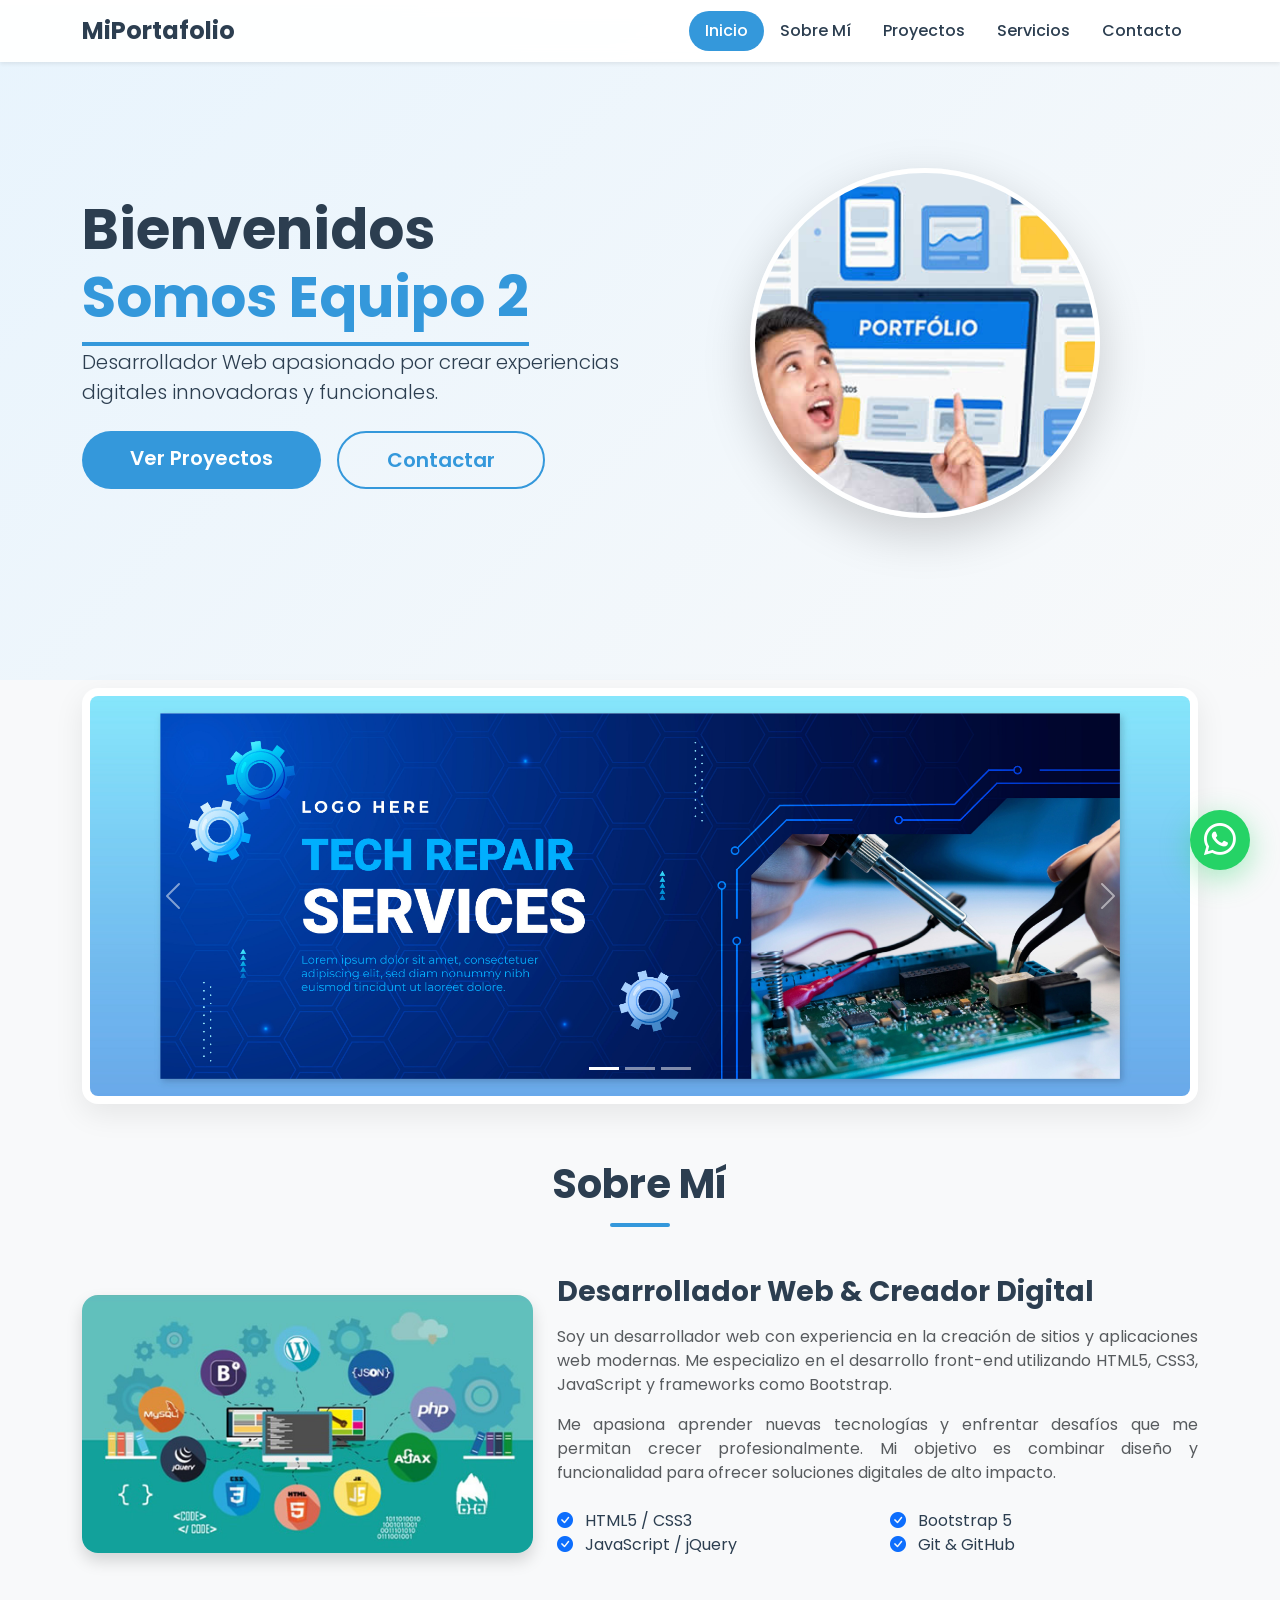
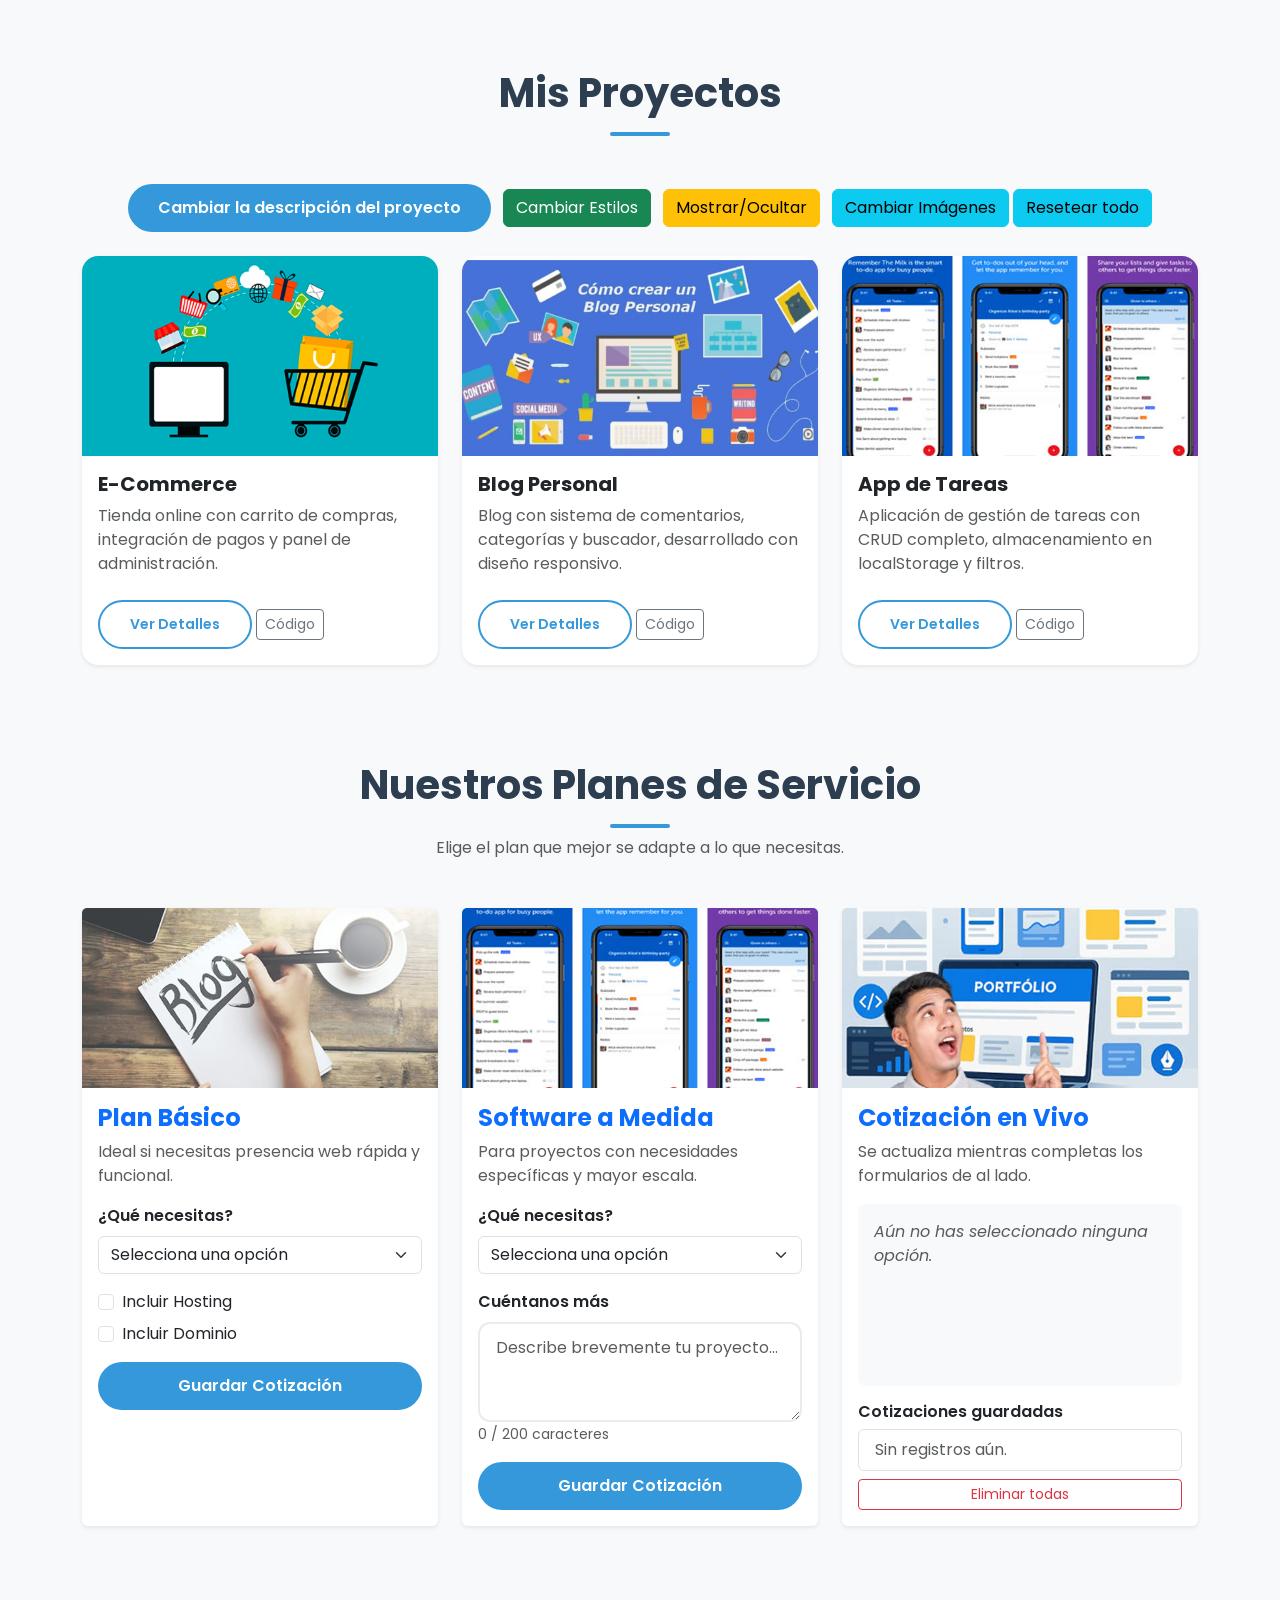
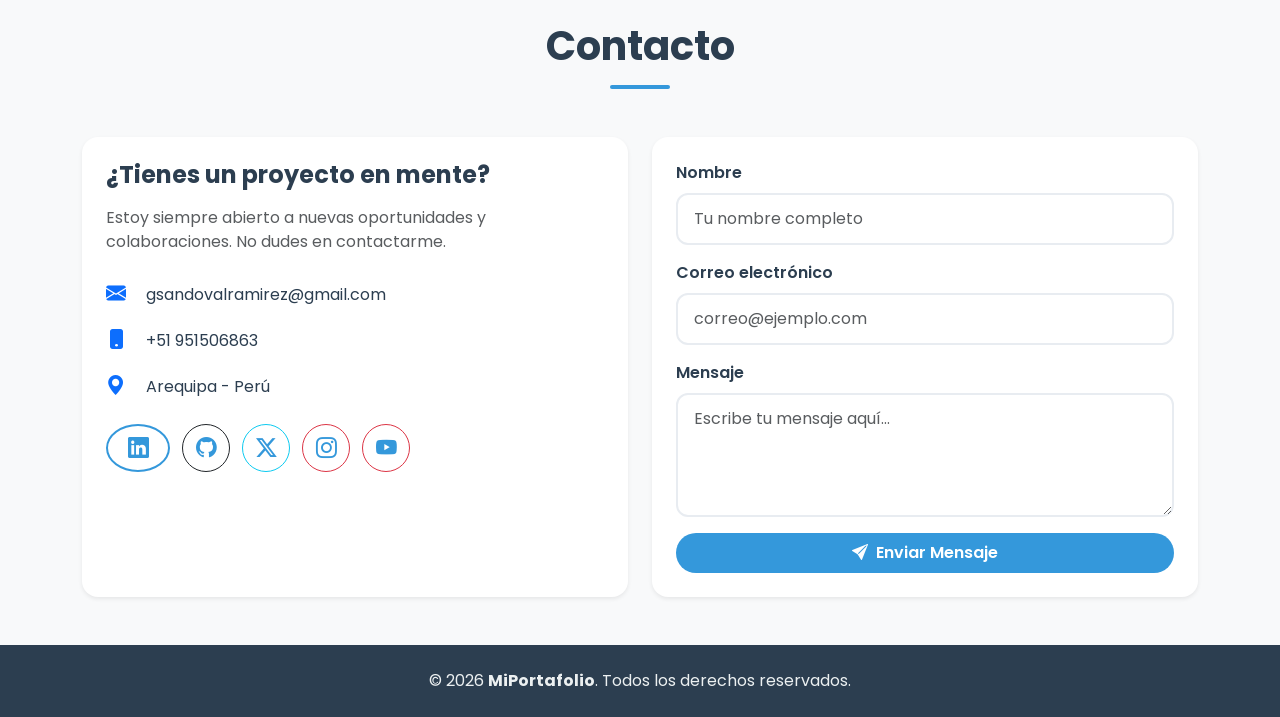
<file: index.html>
<!DOCTYPE html>
<html lang="es">

<head>
    <meta charset="UTF-8">
    <meta name="viewport" content="width=device-width, initial-scale=1.0">
    <title>Mi Portafolio Web | Grupo2</title>

    <!-- Bootstrap 5 CSS -->
    <link href="https://cdn.jsdelivr.net/npm/bootstrap@5.3.0/dist/css/bootstrap.min.css" rel="stylesheet">

    <!-- Bootstrap Icons -->
    <link href="https://cdn.jsdelivr.net/npm/bootstrap-icons@1.11.3/font/bootstrap-icons.css" rel="stylesheet">

    <!-- Google Fonts -->
    <link href="https://fonts.googleapis.com/css2?family=Poppins:wght@300;400;500;600;700&display=swap"
        rel="stylesheet">
    <!-- CSS de jQuery -->
    <script src="https://code.jquery.com/jquery-3.7.1.min.js"></script>
    <!-- CSS Personalizado -->
    <link rel="stylesheet" href="css/estilos.css">
    <script src="https://cdn.jsdelivr.net/npm/bootstrap@5.3.0/dist/js/bootstrap.bundle.min.js">
    </script>


</head>

<body>
   
    <!-- ============================================ -->
    <!-- MENÚ DE NAVEGACIÓN                           -->
    <!-- ============================================ -->
    <nav class="navbar navbar-expand-lg fixed-top shadow-sm">
        <div class="container">
            <a class="navbar-brand fw-bold" href="index.html">MiPortafolio</a>
            <button class="navbar-toggler border-0" type="button" data-bs-toggle="collapse" data-bs-target="#navbarNav"
                aria-controls="navbarNav" aria-expanded="false" aria-label="Toggle navigation">
                <span class="navbar-toggler-icon"></span>
            </button>
            <div class="collapse navbar-collapse" id="navbarNav">
                <ul class="navbar-nav ms-auto">
                    <li class="nav-item"><a class="nav-link active" href="#inicio">Inicio</a></li>
                    <li class="nav-item"><a class="nav-link" href="#sobre-mi">Sobre Mí</a></li>
                    <li class="nav-item"><a class="nav-link" href="#proyectos">Proyectos</a></li>
                    <li class="nav-item"><a class="nav-link" href="#servicios">Servicios</a></li>
                    <li class="nav-item"><a class="nav-link" href="#contacto">Contacto</a></li>
                </ul>
            </div>
        </div>
    </nav>

    <!-- ============================================ -->
    <!-- SECCIÓN: INICIO (HERO)                      -->
    <!-- ============================================ -->
    <section id="inicio" class="hero-section d-flex align-items-center">
        <div class="container">
            <div class="row align-items-center">
                <div class="col-lg-6 text-center text-lg-start">
                    <h1 class="display-4 fw-bold">Bienvenidos <br><span class="text-highlight">Somos Equipo 2</span>
                    </h1>
                    <p class="lead mt-3 mb-4">
                        Desarrollador Web apasionado por crear experiencias digitales
                        innovadoras y funcionales.
                    </p>
                    <div class="d-flex gap-3 justify-content-center justify-content-lg-start">

                        <a href="#proyectos" class="btn btn-primary btn-lg px-5">Ver Proyectos</a>
                        <a href="#contacto" class="btn btn-outline-primary btn-lg px-5">Contactar</a>
                    </div>
                </div>
                <div class="col-lg-6 text-center mt-5 mt-lg-0">
                    <img src="img/img01.jpg" alt="Foto de perfil" class="img-fluid rounded-circle hero-image shadow-lg">
                </div>
            </div>
        </div>
    </section>

    <!-- ============================================ -->
    <!-- SECCIÓN: CARRUSEL                           -->
    <!-- ============================================ -->
    <section id="carrusel" class="py-2">
        <div class="container">
            <div class="caja-carrusel p-2">
                <div id="carouselExampleIndicators" class="carousel slide" data-bs-ride="carousel">
                    <!-- Indicadores -->
                    <div class="carousel-indicators">
                        <button type="button" data-bs-target="#carouselExampleIndicators" data-bs-slide-to="0"
                            class="active" aria-current="true" aria-label="Slide 1"></button>
                        <button type="button" data-bs-target="#carouselExampleIndicators" data-bs-slide-to="1"
                            aria-label="Slide 2"></button>
                        <button type="button" data-bs-target="#carouselExampleIndicators" data-bs-slide-to="2"
                            aria-label="Slide 3"></button>
                    </div>
                    <!-- Diapositivas -->
                    <div class="carousel-inner rounded-3 overflow-hidden">
                        <div class="carousel-item active">
                            <img src="img/bar01.jpg" class="d-block w-100" alt="Imagen de ejemplo 1">
                        </div>
                        <div class="carousel-item">
                            <img src="img/bar02.jpg" class="d-block w-100" alt="Imagen de ejemplo 2">
                        </div>
                        <div class="carousel-item">
                            <img src="img/bar03.jpg" class="d-block w-100" alt="Imagen de ejemplo 3">
                        </div>
                    </div>
                    <!-- Controles -->
                    <button class="carousel-control-prev" type="button" data-bs-target="#carouselExampleIndicators"
                        data-bs-slide="prev">
                        <span class="carousel-control-prev-icon" aria-hidden="true"></span>
                        <span class="visually-hidden">Anterior</span>
                    </button>
                    <button class="carousel-control-next" type="button" data-bs-target="#carouselExampleIndicators"
                        data-bs-slide="next">
                        <span class="carousel-control-next-icon" aria-hidden="true"></span>
                        <span class="visually-hidden">Siguiente</span>
                    </button>
                </div>
            </div>
        </div>
    </section>

    <!-- ============================================ -->
    <!-- SECCIÓN: SOBRE MÍ                           -->
    <!-- ============================================ -->
    <section id="sobre-mi" class="py-5">
        <div class="container">
            <h2 class="section-title text-center mb-5">Sobre Mí</h2>
            <div class="row align-items-center">
                <div class="col-lg-5 text-center mb-4 mb-lg-0">
                    <img src="img/img2.jpg" alt="Sobre mí" class="img-fluid rounded-4 shadow">
                </div>
                <div class="col-lg-7">
                    <h3 class="fw-bold">Desarrollador Web & Creador Digital</h3>
                    <p class="text-muted mt-3" style="text-align: justify;">
                        Soy un desarrollador web con experiencia en la creación de sitios y
                        aplicaciones web modernas. Me especializo en el desarrollo front-end
                        utilizando HTML5, CSS3, JavaScript y frameworks como Bootstrap.
                    </p>
                    <p class="text-muted" style="text-align: justify;">
                        Me apasiona aprender nuevas tecnologías y enfrentar desafíos que
                        me permitan crecer profesionalmente. Mi objetivo es combinar diseño
                        y funcionalidad para ofrecer soluciones digitales de alto impacto.
                    </p>
                    <div class="row mt-4">
                        <div class="col-sm-6">
                            <ul class="list-unstyled">
                                <li><i class="bi bi-check-circle-fill text-primary me-2"></i> HTML5 / CSS3</li>
                                <li><i class="bi bi-check-circle-fill text-primary me-2"></i> JavaScript / jQuery</li>
                            </ul>
                        </div>
                        <div class="col-sm-6">
                            <ul class="list-unstyled">
                                <li><i class="bi bi-check-circle-fill text-primary me-2"></i> Bootstrap 5</li>
                                <li><i class="bi bi-check-circle-fill text-primary me-2"></i> Git & GitHub</li>
                            </ul>
                        </div>
                    </div>
                </div>
            </div>
        </div>
    </section>

    <!-- ============================================ -->
    <!-- SECCIÓN: PROYECTOS                          -->
    <!-- ============================================ -->
    <section id="proyectos" class="py-5 bg-light">
        <div class="container">
            <h2 class="section-title text-center mb-5">Mis Proyectos</h2>

            <!-- Botones de control para demostrar manipulación del DOM -->
            <div class="text-center mb-4">
                <button class="btn btn-primary me-2" onclick="cambiarTexto()">Cambiar la descripción del proyecto</button>
                <button class="btn btn-success me-2" onclick="cambiarEstilos()">Cambiar Estilos</button>
                <button class="btn btn-warning me-2" onclick="mostrarOcultar()">Mostrar/Ocultar</button>
                <button class="btn btn-info" onclick="cambiarImagenes()">Cambiar Imágenes</button>
                <button class="btn btn-info" onclick="restablecerTodo()">Resetear todo</button>
            </div>

            <div class="row g-4" id="proyectosContainer">

                <!-- Proyecto 1 -->
                <div class="col-md-4 project-item">
                    <div class="card h-100 project-card border-0 shadow-sm">
                        <img src="img/ecommerce.jpg" class="card-img-top project-img" alt="Proyecto E-Commerce">
                        <div class="card-body">
                            <h5 class="card-title fw-bold project-title">E-Commerce</h5>
                            <p class="card-text text-muted project-desc">
                                Tienda online con carrito de compras, integración de pagos
                                y panel de administración.
                            </p>
                        </div>
                        <div class="card-footer bg-transparent border-0 pb-3">
                            <a href="#" class="btn btn-sm btn-outline-primary">Ver Detalles</a>
                            <a href="#" class="btn btn-sm btn-outline-secondary">Código</a>
                        </div>
                    </div>
                </div>

                <!-- Proyecto 2 -->
                <div class="col-md-4 project-item">
                    <div class="card h-100 project-card border-0 shadow-sm">
                        <img src="img/img1.jpg" class="card-img-top project-img" alt="Proyecto Blog Personal">
                        <div class="card-body">
                            <h5 class="card-title fw-bold project-title">Blog Personal</h5>
                            <p class="card-text text-muted project-desc">
                                Blog con sistema de comentarios, categorías y buscador,
                                desarrollado con diseño responsivo.
                            </p>
                        </div>
                        <div class="card-footer bg-transparent border-0 pb-3">
                            <a href="#" class="btn btn-sm btn-outline-primary">Ver Detalles</a>
                            <a href="#" class="btn btn-sm btn-outline-secondary">Código</a>
                        </div>
                    </div>
                </div>

                <!-- Proyecto 3 -->
                <div class="col-md-4 project-item">
                    <div class="card h-100 project-card border-0 shadow-sm">
                        <img src="img/img02.jpg" class="card-img-top project-img" alt="Proyecto App de Tareas">
                        <div class="card-body">
                            <h5 class="card-title fw-bold project-title">App de Tareas</h5>
                            <p class="card-text text-muted project-desc">
                                Aplicación de gestión de tareas con CRUD completo,
                                almacenamiento en localStorage y filtros.
                            </p>
                        </div>
                        <div class="card-footer bg-transparent border-0 pb-3">
                            <a href="#" class="btn btn-sm btn-outline-primary">Ver Detalles</a>
                            <a href="#" class="btn btn-sm btn-outline-secondary">Código</a>
                        </div>
                    </div>
                </div>

            </div>
        </div>
    </section>

    <!-- ============================================ -->
    <!-- SECCIÓN: SERVICIOS (AHORA DESPUÉS DE PROYECTOS) -->
    <!-- ============================================ -->
    <section id="servicios" class="py-5">
        <div class="container">
            <h2 class="section-title text-center mb-2">Nuestros Planes de Servicio</h2>
            <p class="text-center text-muted mb-5" id="mensajeBienvenida"></p>

            <div class="row g-4 justify-content-center">

                <!-- Plan Básico -->
                <div class="col-lg-4">
                    <div class="card h-100 plan-card border-0 shadow-sm" id="cardBasico">
                        <img src="img/img001.jpg" class="card-img-top" alt="Plan Básico"
                            style="height:180px; object-fit:cover;">
                        <div class="card-body">
                            <h4 class="fw-bold text-primary">Plan Básico</h4>
                            <p class="text-muted">Ideal si necesitas presencia web rápida y funcional.</p>

                            <div class="mb-3">
                                <label for="tipoBasico" class="form-label fw-semibold">¿Qué necesitas?</label>
                                <select class="form-select" id="tipoBasico">
                                    <option value="">Selecciona una opción</option>
                                    <option value="Landing Page">Landing Page</option>
                                    <option value="Blog">Blog</option>
                                    <option value="Web Estática">Web Estática</option>
                                </select>
                            </div>

                            <div class="mb-2 form-check">
                                <input type="checkbox" class="form-check-input" id="extraHosting">
                                <label class="form-check-label" for="extraHosting">Incluir Hosting</label>
                            </div>
                            <div class="mb-3 form-check">
                                <input type="checkbox" class="form-check-input" id="extraDominio">
                                <label class="form-check-label" for="extraDominio">Incluir Dominio</label>
                            </div>

                            <button class="btn btn-primary w-100" id="btnCotizarBasico">Guardar Cotización</button>
                        </div>
                    </div>
                </div>

                <!-- Software a Medida -->
                <div class="col-lg-4">
                    <div class="card h-100 plan-card border-0 shadow-sm" id="cardMedida">
                        <img src="img/img02.jpg" class="card-img-top" alt="Software a Medida"
                            style="height:180px; object-fit:cover;">
                        <div class="card-body">
                            <h4 class="fw-bold text-primary">Software a Medida</h4>
                            <p class="text-muted">Para proyectos con necesidades específicas y mayor escala.</p>

                            <div class="mb-3">
                                <label for="tipoMedida" class="form-label fw-semibold">¿Qué necesitas?</label>
                                <select class="form-select" id="tipoMedida">
                                    <option value="">Selecciona una opción</option>
                                    <option value="E-Commerce">E-Commerce</option>
                                    <option value="Aplicación Móvil">Aplicación Móvil</option>
                                    <option value="Sistema a Medida">Sistema a Medida</option>
                                </select>
                            </div>

                            <div class="mb-3">
                                <label for="detalleMedida" class="form-label fw-semibold">Cuéntanos más</label>
                                <textarea class="form-control" id="detalleMedida" rows="3"
                                    placeholder="Describe brevemente tu proyecto..." maxlength="200"></textarea>
                                <small class="text-muted" id="contadorCaracteres">0 / 200 caracteres</small>
                            </div>

                            <button class="btn btn-primary w-100" id="btnCotizarMedida">Guardar Cotización</button>
                        </div>
                    </div>
                </div>

                <!-- Cotización en Vivo -->
                <div class="col-lg-4">
                    <div class="card h-100 plan-card border-0 shadow-sm" id="cardCotizacionVivo">
                        <img src="img/img01.jpg" class="card-img-top" alt="Cotización en Vivo"
                            style="height:180px; object-fit:cover;">
                        <div class="card-body d-flex flex-column">
                            <h4 class="fw-bold text-primary">Cotización en Vivo</h4>
                            <p class="text-muted">Se actualiza mientras completas los formularios de al lado.</p>

                            <div id="vistaPrevia" class="p-3 rounded-3 bg-light mb-3 flex-grow-1">
                                <em class="text-muted">Aún no has seleccionado ninguna opción.</em>
                            </div>

                            <h6 class="fw-semibold mb-2">Cotizaciones guardadas</h6>
                            <ul class="list-group mb-2" id="listaCotizaciones">
                                <!-- Se llena dinámicamente vía jQuery -->
                            </ul>
                            <button class="btn btn-sm btn-outline-danger" id="btnLimpiarTodo">Eliminar todas</button>
                        </div>
                    </div>
                </div>

            </div>
        </div>
    </section>

    <!-- ============================================ -->
    <!-- SECCIÓN: CONTACTO                           -->
    <!-- ============================================ -->
    <section id="contacto" class="py-5">
        <div class="container">
            <h2 class="section-title text-center mb-5">Contacto</h2>
            <div class="row g-4">
                <!-- Información de contacto -->
                <div class="col-lg-6">
                    <div class="contact-info h-100 p-4 rounded-4 shadow-sm bg-white">
                        <h4 class="fw-bold">¿Tienes un proyecto en mente?</h4>
                        <p class="text-muted mt-3">
                            Estoy siempre abierto a nuevas oportunidades y colaboraciones.
                            No dudes en contactarme.
                        </p>
                        <ul class="list-unstyled mt-4">
                            <li class="mb-3">
                                <i class="bi bi-envelope-fill text-primary me-3 fs-5"></i>
                                <span>gsandovalramirez@gmail.com</span>
                            </li>
                            <li class="mb-3">
                                <i class="bi bi-phone-fill text-primary me-3 fs-5"></i>
                                <span>+51 951506863</span>
                            </li>
                            <li class="mb-3">
                                <i class="bi bi-geo-alt-fill text-primary me-3 fs-5"></i>
                                <span>Arequipa - Perú</span>
                            </li>
                        </ul>
                        <div class="social-links mt-4">
                            <a href="https://pe.linkedin.com/" target="_blank"
                                class="btn btn-outline-primary rounded-circle me-2"><i class="bi bi-linkedin"></i></a>
                            <a href="https://github.com/" target="_blank"
                                class="btn btn-outline-dark rounded-circle me-2"><i class="bi bi-github"></i></a>
                            <a href="https://x.com/?lang=es" target="_blank"
                                class="btn btn-outline-info rounded-circle me-2"><i class="bi bi-twitter-x"></i></a>
                            <a href="https://www.instagram.com/" target="_blank"
                                class="btn btn-outline-danger rounded-circle me-2"><i class="bi bi-instagram"></i></a>
                            <a href="https://www.youtube.com/" target="_blank"
                                class="btn btn-outline-danger rounded-circle"><i class="bi bi-youtube"></i></a>
                        </div>
                    </div>
                </div>

                <!-- Formulario de contacto -->
                <div class="col-lg-6">
                    <form class="p-4 rounded-4 shadow-sm bg-white" id="miFormulario">
                        <div class="mb-3">
                            <label for="nombre" class="form-label fw-semibold">Nombre</label>
                            <input type="text" class="form-control" id="nombre" placeholder="Tu nombre completo"
                                required>
                        </div>
                        <div class="mb-3">
                            <label for="email" class="form-label fw-semibold">Correo electrónico</label>
                            <input type="email" class="form-control" id="email" placeholder="correo@ejemplo.com"
                                required>
                        </div>
                        <div class="mb-3">
                            <label for="mensaje" class="form-label fw-semibold">Mensaje</label>
                            <textarea class="form-control" id="mensaje" rows="4"
                                placeholder="Escribe tu mensaje aquí..." required></textarea>
                        </div>
                        <button type="submit" class="btn btn-primary w-100 py-2 fw-semibold">
                            <i class="bi bi-send-fill me-2"></i>Enviar Mensaje
                        </button>
                    </form>
                </div>
            </div>
        </div>
    </section>

    <!-- FOOTER  -->
    <footer class="footer py-4">
        <div class="container text-center">
            <p class="mb-0">
                &copy; 2026 <strong>MiPortafolio</strong>. Todos los derechos reservados.
            </p>
        </div>
    </footer>

    <!-- ============================================ -->
    <!-- BOTÓN FLOTANTE DE WHATSAPP                  -->
    <!-- ============================================ -->
    <a href="https://wa.me/51951506863" class="btn-whatsapp-floating" target="_blank" rel="noopener noreferrer">
        <i class="bi bi-whatsapp"></i>
    </a>

    <script src="script.js"></script>
</body>

</html>
</file>
<file: css/estilos.css>
/* ======================================== */
/* CONFIGURACIÓN GENERAL                     */
/* ======================================== */

* {
    margin: 0;
    padding: 0;
    box-sizing: border-box;
}

html {
    scroll-behavior: smooth;
}

body {
    font-family: 'Poppins', sans-serif;
    color: #2C3E50;
    background: #F8F9FA;
    padding-top: 5px;
}

/* ======================================== */
/* COLORES PRINCIPALES                      */
/* ======================================== */

:root {
    --azul: #3498DB;
    --oscuro: #2C3E50;
    --blanco: #FFFFFF;
}

/* ======================================== */
/* MENÚ DE NAVEGACIÓN                       */
/* ======================================== */

.navbar {
    background: rgba(255, 255, 255, 0.95) !important;
    backdrop-filter: blur(10px);
    padding:px 5;
}

.navbar-brand {
    color: var(--oscuro) !important;
    font-weight: 700;
    font-size: 1.5rem;
}

.navbar-brand:hover {
    color: var(--azul) !important;
}

.nav-link {
    color: var(--oscuro) !important;
    font-weight: 500;
    padding: 8px 16px !important;
    border-radius: 25px;
    transition: 0.3s;
}

.nav-link:hover,
.nav-link.active {
    background: var(--azul);
    color: white !important;
}

/* ======================================== */
/* SECCIÓN PRINCIPAL (HERO)                 */
/* ======================================== */

.hero-section {
    min-height:75vh;
    background: linear-gradient(135deg, #E8F4FD, #F8F9FA);
    padding: 10px 0;
}

.hero-section h1 {
    font-size: 3.5rem;
    font-weight: 500;
}

.text-highlight {
    color: var(--azul);
    border-bottom: 4px solid var(--azul);
    padding-bottom: 5px;
}

.hero-image {
    width: 350px;
    height: 350px;
    object-fit: cover;
    border-radius: 50%;
    border: 5px solid white;
    box-shadow: 0 20px 60px rgba(52, 152, 219, 0.3);
    transition: 0.3s;
}

.hero-image:hover {
    transform: scale(1.05);
    box-shadow: 0 25px 70px rgba(52, 152, 219, 0.4);
}

/* ======================================== */
/* BOTONES                                  */
/* ======================================== */

.btn-primary {
    background: var(--azul);
    border: none;
    border-radius: 50px;
    padding: 12px 30px;
    font-weight: 600;
    transition: 0.3s;
}

.btn-primary:hover {
    background: #2980B9;
    transform: translateY(-3px);
    box-shadow: 0 10px 30px rgba(52, 152, 219, 0.4);
}

.btn-outline-primary {
    border: 2px solid var(--azul);
    color: var(--azul);
    border-radius: 50px;
    padding: 12px 30px;
    font-weight: 600;
    transition: 0.3s;
}

.btn-outline-primary:hover {
    background: var(--azul);
    color: white;
    transform: translateY(-3px);
}

/* ======================================== */
/* TÍTULOS DE SECCIÓN                       */
/* ======================================== */

.section-title {
    font-size: 2.5rem;
    font-weight: 700;
    text-align: center;
    margin-bottom: 50px;
    position: relative;
}

.section-title::after {
    content: '';
    display: block;
    width: 60px;
    height: 4px;
    background: var(--azul);
    margin: 15px auto 0;
    border-radius: 2px;
}

/* ======================================== */
/* PROYECTOS                                */
/* ======================================== */

.project-card {
    border-radius: 16px !important;
    overflow: hidden;
    transition: 0.3s;
}

.project-card:hover {
    transform: translateY(-10px);
    box-shadow: 0 20px 40px rgba(0, 0, 0, 0.1) !important;
}

.project-card img {
    height: 200px;
    object-fit: cover;
    transition: 0.5s;
}

.project-card:hover img {
    transform: scale(1.1);
}

/* ======================================== */
/* CARRUSEL                                 */
/* ======================================== */

.carousel-item img {
    height: 400px;
    object-fit: cover;
}

.caja-carrusel {
    background: white;
    border-radius: 16px;
    box-shadow: 0 10px 30px rgba(0, 0, 0, 0.08);
}

/* ======================================== */
/* CONTACTO                                 */
/* ======================================== */

.contact-info {
    background: white;
    padding: 2rem;
    border-radius: 16px;
    box-shadow: 0 10px 30px rgba(0, 0, 0, 0.08);
    transition: 0.3s;
    height: 100%;
}

.contact-info:hover {
    transform: translateY(-5px);
    box-shadow: 0 15px 40px rgba(0, 0, 0, 0.12);
}

.contact-info .bi {
    color: var(--azul);
    font-size: 1.3rem;
    width: 30px;
}

.social-links .btn {
    width: 48px;
    height: 48px;
    border-radius: 50%;
    display: inline-flex;
    align-items: center;
    justify-content: center;
    transition: 0.3s;
}

.social-links .btn:hover {
    transform: translateY(-5px);
    box-shadow: 0 8px 20px rgba(0, 0, 0, 0.15);
}

/* Formulario de contacto */
#contacto form {
    background: white;
    padding: 2rem;
    border-radius: 16px;
    box-shadow: 0 10px 30px rgba(0, 0, 0, 0.08);
    transition: 0.3s;
}

#contacto form:hover {
    transform: translateY(-5px);
    box-shadow: 0 15px 40px rgba(0, 0, 0, 0.12);
}

.form-control {
    border-radius: 12px;
    border: 2px solid #E8ECF1;
    padding: 12px 16px;
    transition: 0.3s;
}

.form-control:focus {
    border-color: var(--azul);
    box-shadow: 0 0 0 4px rgba(52, 152, 219, 0.15);
}

/* ======================================== */
/* PIE DE PÁGINA                            */
/* ======================================== */

.footer {
    background: var(--oscuro);
    color: #ECF0F1;
    text-align: center;
    padding: 20px 0;
}

/* ======================================== */
/* BOTÓN WHATSAPP FLOTANTE                  */
/* ======================================== */

.btn-whatsapp-floating {
    position: fixed;
    bottom: 30px;
    right: 30px;
    width: 60px;
    height: 60px;
    background: #25D366;
    color: white;
    border-radius: 50%;
    display: flex;
    align-items: center;
    justify-content: center;
    font-size: 2rem;
    text-decoration: none;
    box-shadow: 0 8px 30px rgba(37, 211, 102, 0.4);
    transition: 0.3s;
    z-index: 1000;
}

.btn-whatsapp-floating:hover {
    transform: scale(1.1);
    color: white;
    box-shadow: 0 12px 40px rgba(37, 211, 102, 0.6);
}

/* ======================================== */
/* ACCESIBILIDAD                            */
/* ======================================== */

/* Si el usuario prefiere menos animaciones */
@media (prefers-reduced-motion: reduce) {
    * {
        animation-duration: 0.01ms !important;
        transition-duration: 0.01ms !important;
    }
}
</file>
